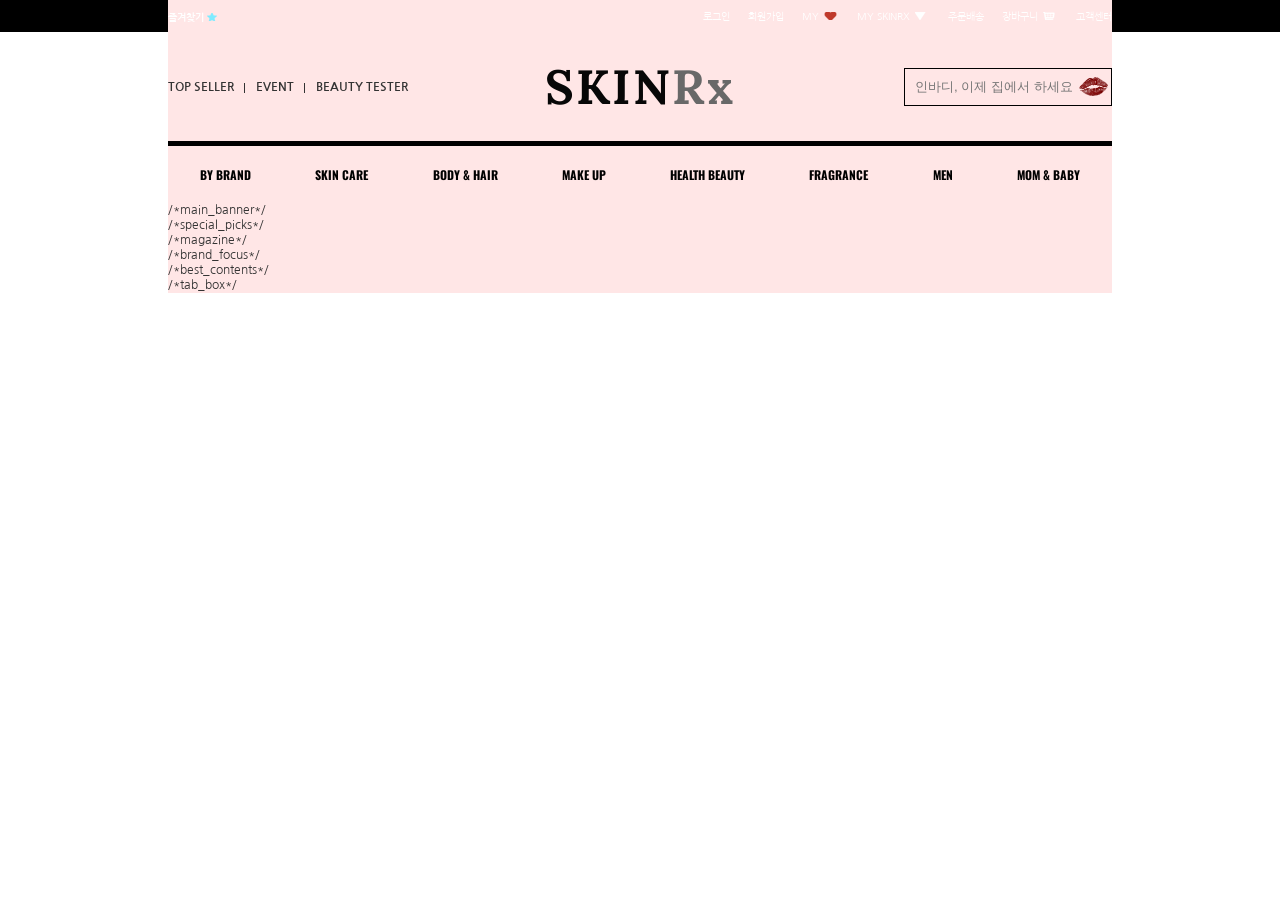
<file: index.html>
<!doctype html>
<html lang="ko">
    <head>
        <meta charset="UTF-8" />
        <meta name="viewport" content="width=device-width, initial-scale=1.0" />
        <title>skinrx</title>
        <link rel="stylesheet" href="../css/font.css" />
        <link rel="stylesheet" href="../css/reset.css" />
        <link rel="stylesheet" href="../css/skirx_style.css" />
    </head>
    <body>
        <nav id="gnb">
            <div class="container gnb_inner">
                <h6><a href="#">즐겨찾기</a><span class="ir_pm">별</span></h6>
                <h2 class="ir_so">유틸리티 메뉴</h2>
                <ul>
                    <li><a href="#">로그인</a></li>
                    <li><a href="#">회원가입</a></li>
                    <li>
                        <a href="#">MY</a><span class="ir_pm">하트아이콘</span>
                    </li>
                    <li>
                        <a href="#">MY SKINRX</a
                        ><span class="ir_pm">다운아이콘</span>
                    </li>
                    <li><a href="#">주문배송</a></li>
                    <li>
                        <a href="#">장바구니</a
                        ><span class="ir_pm">장바구니아이콘</span>
                    </li>
                    <li><a href="#">고객센터</a></li>
                </ul>
            </div>
        </nav>
        <!-- gnb -->
        <header id="header">
            <div class="container">
                <div class="header_inner">
                    <ul class="menu">
                        <li><a href="#" class="bar">TOP SELLER</a></li>
                        <li><a href="#" class="bar">EVENT</a></li>
                        <li><a href="#">BEAUTY TESTER</a></li>
                    </ul>
                    <h1 class="logo">
                        <a href="#">SKIN<span>Rx</span></a>
                    </h1>
                    <form class="search_box" role="search">
                        <label for="searchInput" class="ir_so">상품검색</label>
                        <input
                            type="text"
                            id="searchInput"
                            placeholder="인바디, 이제 집에서 하세요"
                        />
                        <button type="submit">
                            <span class="ir_so">버튼</span>
                        </button>
                    </form>
                </div>
            </div>
        </header>
        <!-- header -->
        <nav id="nav">
            <div class="container">
                <ul>
                    <li><a href="#" title="BY BRAND">BY BRAND</a></li>
                    <li><a href="#" title="SKIN CARE">SKIN CARE</a></li>
                    <li><a href="#" title="BODY&HAIR">BODY &amp; HAIR</a></li>
                    <li><a href="#" title="MAKE UP">MAKE UP</a></li>
                    <li><a href="#" title="HEALTH BEAUTY">HEALTH BEAUTY</a></li>
                    <li><a href="#" title="FRAGRANCE">FRAGRANCE</a></li>
                    <li><a href="#" title="MEN">MEN</a></li>
                    <li><a href="#" title="MOM&BABY">MOM & BABY</a></li>
                </ul>
            </div>
        </nav>
        <!-- nav -->
        <main id="main">
            <div class="container">
                <section class="main_banner"></section>
                /*main_banner*/

                <section class="special_picks"></section>
                /*special_picks*/

                <section class="magazine"></section>
                /*magazine*/

                <section class="brand_focus"></section>
                /*brand_focus*/

                <section class="best_contents"></section>
                /*best_contents*/

                <section class="tab_box"></section>
                /*tab_box*/
            </div>
        </main>
        <!-- main -->
        <foter id="footer"><div class="container"></div></foter>
        <!-- footer -->
    </body>
</html>
</file>
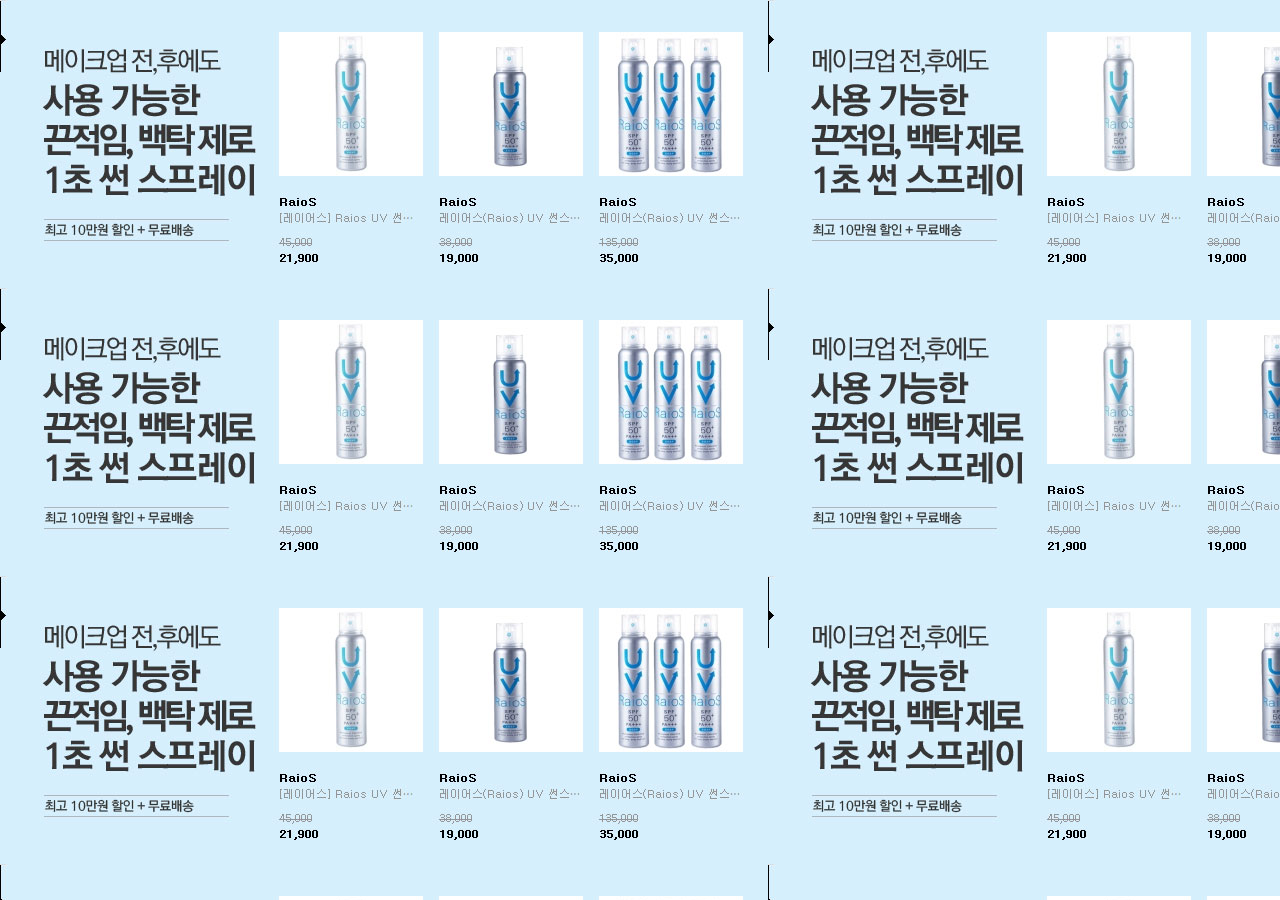
<file: html/html/sub01.html>
<!doctype html>
<html lang="en">
    <head>
        <meta charset="UTF-8" />
        <meta name="viewport" content="width=device-width, initial-scale=1.0" />
        <title>Document</title>
        <style>
            * {
                margin: 0;
                padding: 0;
            }
            body {
                background: url(../img/best_main01.jpg);
            }
        </style>
    </head>
    <body></body>
</html>
</file>
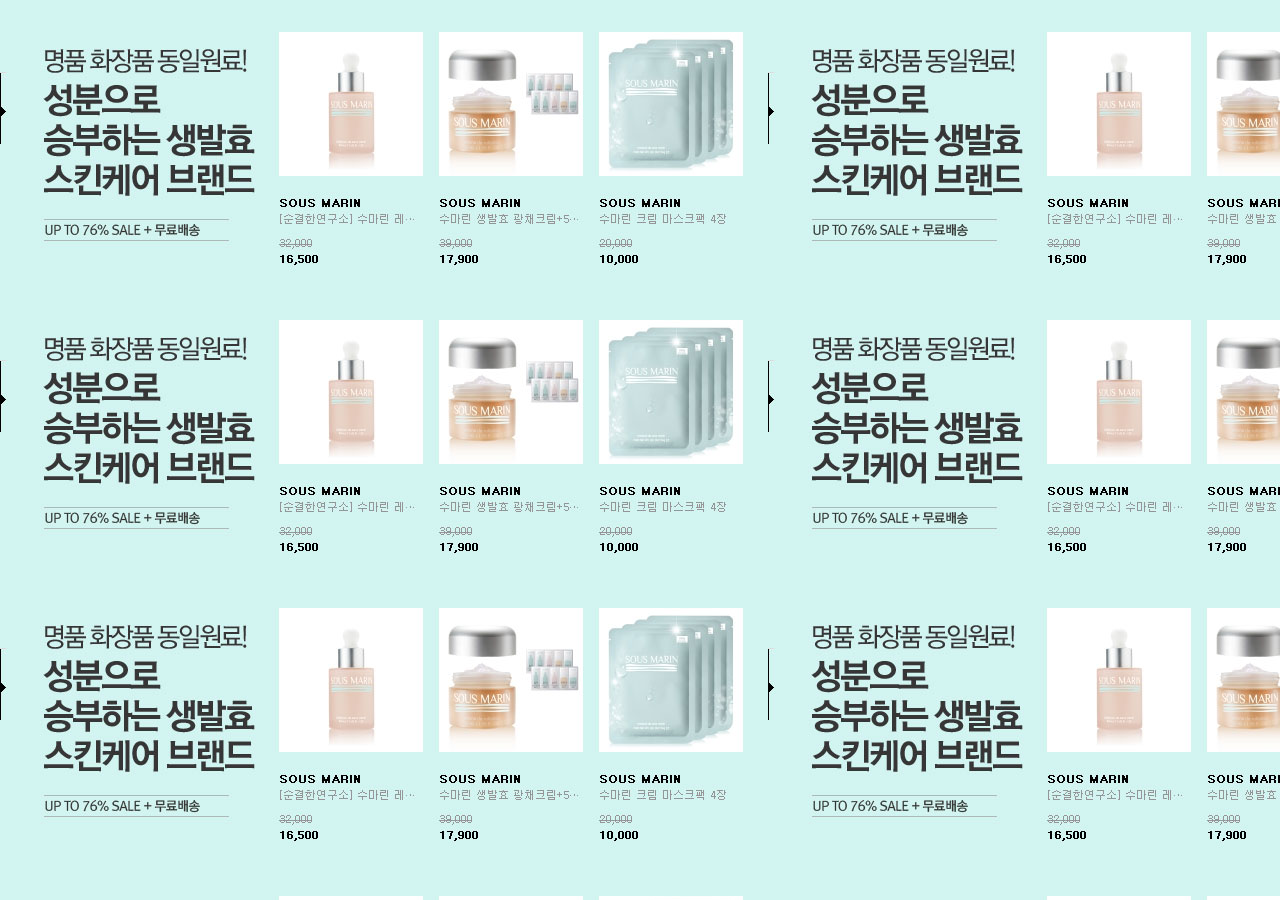
<file: html/html/sub02.html>
<!doctype html>
<html lang="en">
    <head>
        <meta charset="UTF-8" />
        <meta name="viewport" content="width=device-width, initial-scale=1.0" />
        <title>Document</title>
        <style>
            * {
                margin: 0;
                padding: 0;
            }
            body {
                background: url(../img/best_main02.jpg);
            }
        </style>
    </head>
    <body></body>
</html>
</file>
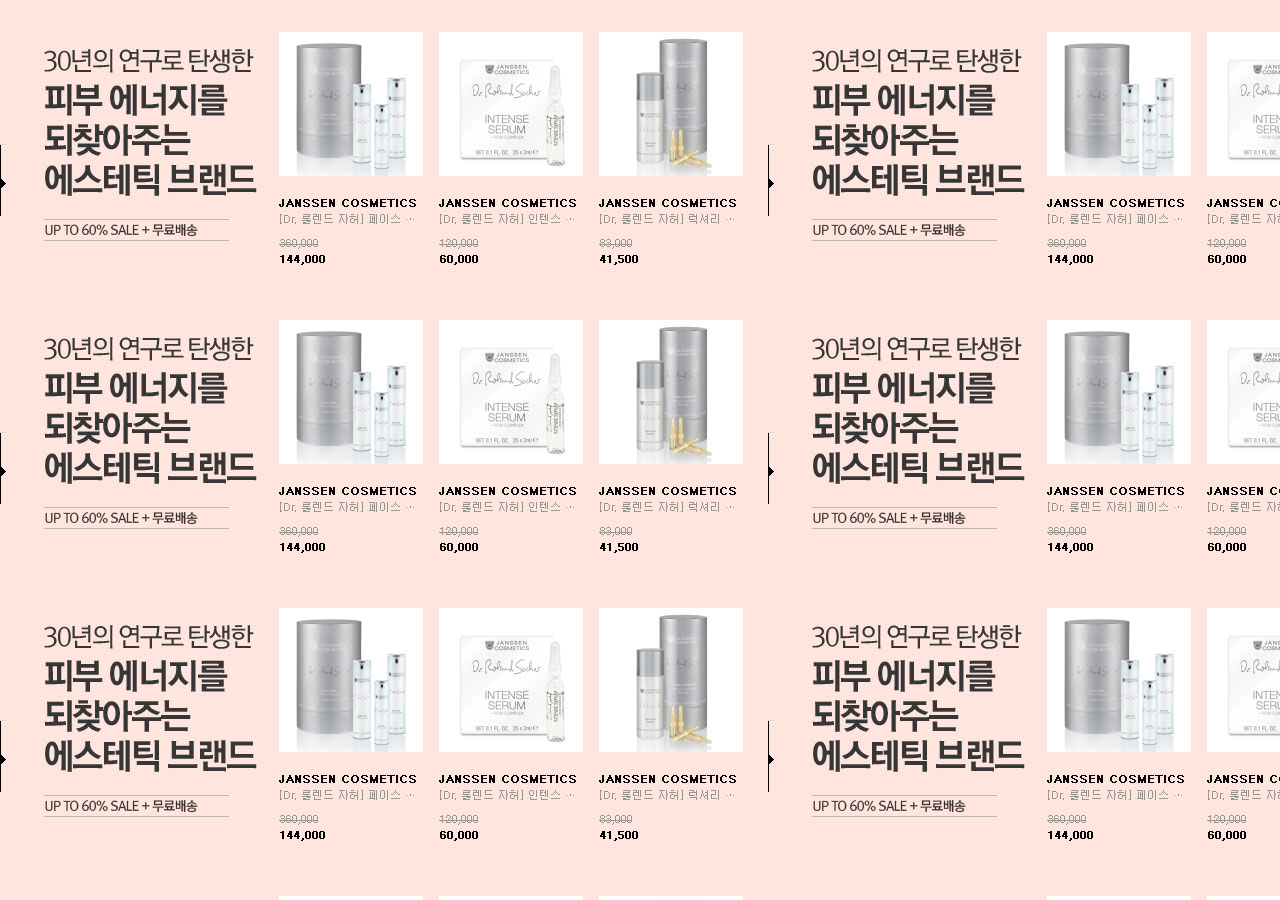
<file: html/html/sub03.html>
<!doctype html>
<html lang="en">
    <head>
        <meta charset="UTF-8" />
        <meta name="viewport" content="width=device-width, initial-scale=1.0" />
        <title>Document</title>
        <style>
            * {
                margin: 0;
                padding: 0;
            }
            body {
                background: url(../img/best_main03.jpg);
            }
        </style>
    </head>
    <body></body>
</html>
</file>
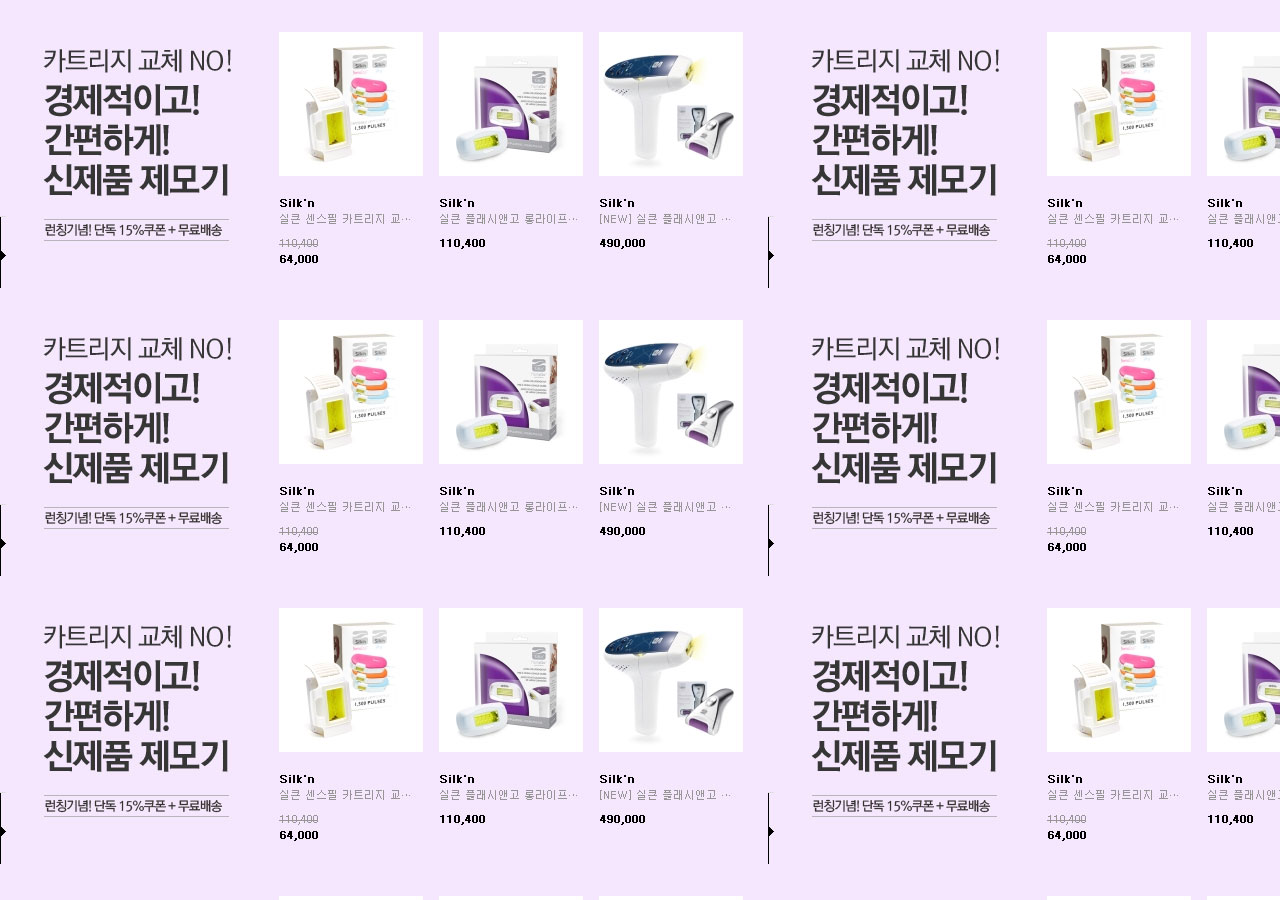
<file: html/html/sub04.html>
<!doctype html>
<html lang="en">
    <head>
        <meta charset="UTF-8" />
        <meta name="viewport" content="width=device-width, initial-scale=1.0" />
        <title>Document</title>
        <style>
            * {
                margin: 0;
                padding: 0;
            }
            body {
                background: url(../img/best_main04.jpg);
            }
        </style>
    </head>
    <body></body>
</html>
</file>
<file: css/font.css>
@import url("https://fonts.googleapis.com/css2?family=Nanum+Gothic&display=swap");
@import url("https://fonts.googleapis.com/css2?family=Lora:ital,wght@0,400..700;1,400..700&display=swap");
@import url("https://fonts.googleapis.com/css2?family=Oswald:wght@200..700&display=swap");
</file>
<file: css/skirx_style.css>
/* layout */
#gnb {
    width: 100%;
    height: 32px;
    background-color: #000;
}
#header {
}
#nav {
}
#main {
}
#footer {
}

.container {
    width: 944px;
    margin: 0 auto;
    background-color: #ffe6e6;
    position: relative;
}

/* gnb */
.gnb_inner {
    height: inherit;
    /* 부모의 크기를 상속받는 거 */
    display: flex;
    justify-content: space-between;
    align-items: center;
}
#gnb h6 {
    font-size: 0.8em;
}
#gnb h6 a {
    color: #fff;
}
#gnb h6 a:hover {
    color: brown;
}

#gnb ul {
    display: flex;
}
#gnb ul li:last-child {
    padding-right: 0;
}
#gnb ul li {
    font-size: 0.85em;
    padding: 0 9px;
}
#gnb ul li a {
    color: #fff;
}
#gnb ul li a:hover {
    color: brown;
}

/*이미지를 표현하는 방법
1) HTML 태그를 통해서 표현하는 방법 ex) <img src="..">
-중요한 이미지에,배너 등등
2) Css 속성값으로 표현하는 방법 ex) {background:....}
3) 이미지 스프라이트 방법 : 아이콘 종류에 많이 쓰인다
  */

/* 아이콘 */
#gnb h6 span {
    display: inline-block;
    width: 15px;
    height: 10px;
    background: url(../img/icons.png) no-repeat -350px 2px;
    margin-left: 3px;
}

#gnb ul li span {
    display: inline-block;
    width: 15px;
    height: 10px;
    background: url(../img/icons.png) no-repeat 0 0;
    margin-left: 5px;
}

#gnb ul li:nth-child(3) span {
    background-position: -299px 2px;
}
#gnb ul li:nth-child(4) span {
    background-position: -200px 2px;
}
#gnb ul li:nth-child(6) span {
    background-position: -250px 2px;
}

/* header */
.header_inner {
    height: 109px;
    display: flex;
    justify-content: space-between;
    align-items: center;
}
ul.menu {
    display: flex;
}
ul.menu li {
}
ul.menu li a {
    display: block;
    padding: 0 11px;
    font-weight: bold;
    position: relative;
}
ul.menu li:first-child a {
    padding-left: 0;
}

/* 가상요소: css 에서 문자를 넣을 수 있다*/
ul.menu li a.bar::before {
    content: "";
    width: 1px;
    height: 10px;
    background-color: #333;
    position: absolute;
    top: 2px;
    right: 0;
}
ul.menu li a:hover {
    color: brown;
}

h1.logo {
    font-family: "Lora", serif;
    font-size: 4em;
    letter-spacing: 2px;
    font-weight: 300px;
    position: absolute;

    left: 50%;
    transform: translatex(-50%);
    /* 나를 왼쪽으로 반만 이동 */
}
h1.logo a {
    color: #070707;
}
h1.logo span {
    color: #686868;
}

.search_box {
    display: flex;
    border: 1px solid #000;
    box-sizing: border-box;
}
.search_box input {
    display: block;
    width: 160px;
    height: 36px;
    padding-left: 10px;
    outline: none;
    background-color: transparent;
}
.search_box button {
    display: inline-block;
    width: 36px;
    height: 36px;
    background: url(../img/lip.png) no-repeat center center/ 80%;
    /* background-size: 80%; */
    /* background-position: 0 7px; */
    cursor: pointer;
}

/*.menu_02 {
    display: flex;
    justify-content: space-between;
    font-size: 13px;
    font-weight: bold;
    padding-right: 10px;
    padding-left: 10px;
    padding-top: 20px;
    border-top: 5px solid #000;
}*/

#nav ul {
    display: flex;
    justify-content: space-around;
    border-top: 5px solid #000;
}
#nav ul li {
    font-family: "Oswald", sans-serif;
    font-size: 1em;
    font-weight: 800;
}
#nav ul li a {
    display: block;
    padding: 20px 0;
    color: #000;
}
#nav ul li a:hover {
    color: brown;
}
</file>
